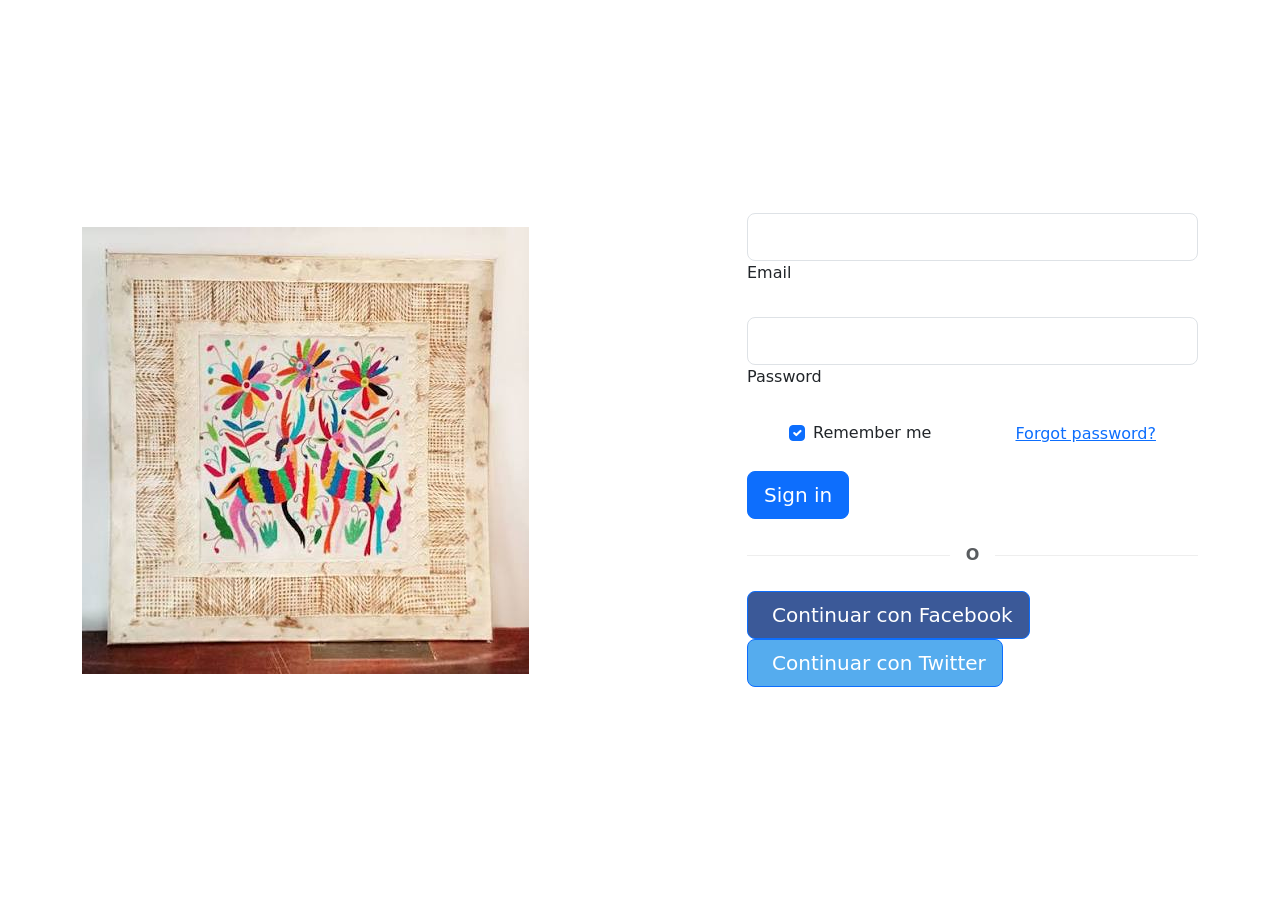
<file: login.html>
<!DOCTYPE html>
<html lang="en">
<head>
    <meta charset="UTF-8">
    <meta name="viewport" content="width=device-width, initial-scale=1.0">
    <title>Document</title>
    <link href="https://cdn.jsdelivr.net/npm/bootstrap@5.0.2/dist/css/bootstrap.min.css" rel="stylesheet" integrity="sha384-EVSTQN3/azprG1Anm3QDgpJLIm9Nao0Yz1ztcQTwFspd3yD65VohhpuuCOmLASjC" crossorigin="anonymous">
    <style>.divider:after,
.divider:before {
content: "";
flex: 1;
height: 1px;
background: #eee;
}
    </style>
</head>
<body>
    <section class="vh-100">
  <div class="container py-5 h-100">
    <div class="row d-flex align-items-center justify-content-center h-100">
      <div class="col-md-8 col-lg-7 col-xl-6">
       <img src="imagenes/img/otomi.jpg" alt="100">
      </div>
      <div class="col-md-7 col-lg-5 col-xl-5 offset-xl-1">
        <form id="loginForm" action="login.php" method="POST" novalidate>
          <!-- Email input -->
          <div data-mdb-input-init class="form-outline mb-4">
            <input type="email" id="form1Example13" class="form-control form-control-lg" />
            <label class="form-label" for="form1Example13">Email </label>
          </div>

          <!-- Password input -->
          <div data-mdb-input-init class="form-outline mb-4">
            <input type="password" id="form1Example23" class="form-control form-control-lg" />
            <label class="form-label" for="form1Example23">Password</label>
          </div>

          <div class="d-flex justify-content-around align-items-center mb-4">
            <!-- Checkbox -->
            <div class="form-check">
              <input class="form-check-input" type="checkbox" value="" id="form1Example3" checked />
              <label class="form-check-label" for="form1Example3"> Remember me </label>
            </div>
            <a href="#!">Forgot password?</a>
          </div>

          <!-- Submit button -->
          <button type="submit" data-mdb-button-init data-mdb-ripple-init class="btn btn-primary btn-lg btn-block">Sign in</button>

          <div class="divider d-flex align-items-center my-4">
            <p class="text-center fw-bold mx-3 mb-0 text-muted">O</p>
          </div>

          <a data-mdb-ripple-init class="btn btn-primary btn-lg btn-block" style="background-color: #3b5998" href="#!"
            role="button">
            <i class="fab fa-facebook-f me-2"></i>Continuar con Facebook
          </a>
          <a data-mdb-ripple-init class="btn btn-primary btn-lg btn-block" style="background-color: #55acee" href="#!"
            role="button">
            <i class="fab fa-twitter me-2"></i>Continuar con Twitter</a>

        </form>
      </div>
    </div>
  </div>
</section>
<script src="https://cdn.jsdelivr.net/npm/bootstrap@5.0.2/dist/js/bootstrap.bundle.min.js" integrity="sha384-MrcW6ZMFYlzcLA8Nl+NtUVF0sA7MsXsP1UyJoMp4YLEuNSfAP+JcXn/tWtIaxVXM" crossorigin="anonymous"></script>
</body>
</html>
</file>
